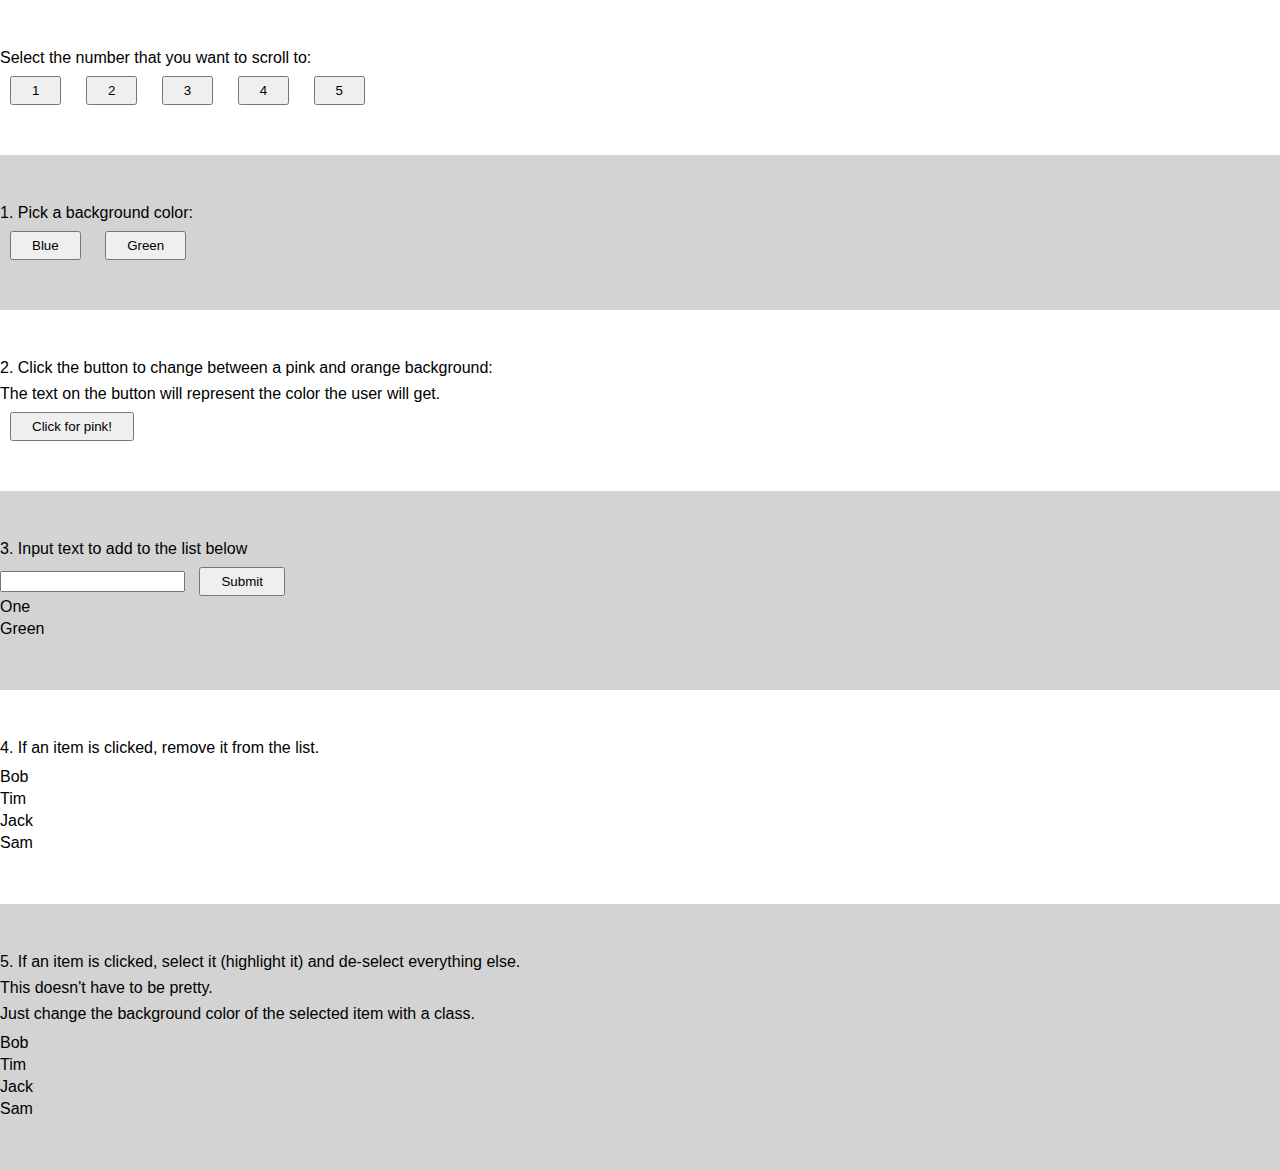
<file: assignment.html>
<!DOCTYPE html>
<html>
  <head> 
    <meta charset="utf-8"> 
    <meta name="viewport" content="width=device-width,initial-scale=1">
    <title>JS in the Browser</title> 
    <link rel="stylesheet" href="reset.css">
    <link rel="stylesheet" href="assignment-styles.css">
  </head> 
  <body>
    <section id="selection">
      <div class="inner-content">
        <p>Select the number that you want to scroll to:</p>
        <button id="buttonOne">1</button>
        <button id="buttonTwo">2</button>
        <button id="buttonThree">3</button>
        <button id="buttonFour">4</button>
        <button id="buttonFive">5</button>
      </div>
    </section>
    <section class="dark-bg" id="one">
      <div class="inner-content">
        <p>1. Pick a background color:</p>
        <button id="blueButton">Blue</button>
        <button id="greenButton">Green</button>
      </div>
    </section>
    <section id="two">
      <div class="inner-content">
        <p>2. Click the button to change between a pink and orange background:</p>
        <p>The text on the button will represent the color the user will get.</p>
        <button id="pinkButton">Click for pink!</button>
      </div>
    </section>
    <section class="dark-bg" id="three">
      <div class="inner-content">
        <p>3. Input text to add to the list below</p>
        <input type="text" id="inputText">
        <button id="submitButton">Submit</button>
        <ul id="threeList">
          <li>One</li>
          <li>Green</li>
        </ul>
      </div>
    </section>
    <section id="four">
      <div class="inner-content">
        <p>4. If an item is clicked, remove it from the list.</p>
        <ul id="fourList">
          <li>Bob</li>
          <li>Tim</li>
          <li>Jack</li>
          <li>Sam</li>          
        </ul>
      </div>
    </section>
    <section class="dark-bg" id="five">
      <div class="inner-content">
        <p>5. If an item is clicked, select it (highlight it) and de-select everything else.</p>
        <p>This doesn't have to be pretty.</p>
        <p>Just change the background color of the selected item with a class.</p>
        <ul id="fiveList">
          <li>Bob</li>
          <li>Tim</li>
          <li>Jack</li>
          <li>Sam</li>          
        </ul>
      </div>
    </section>
    <script src="index.js"></script>    
  </body>
</html>
</file>
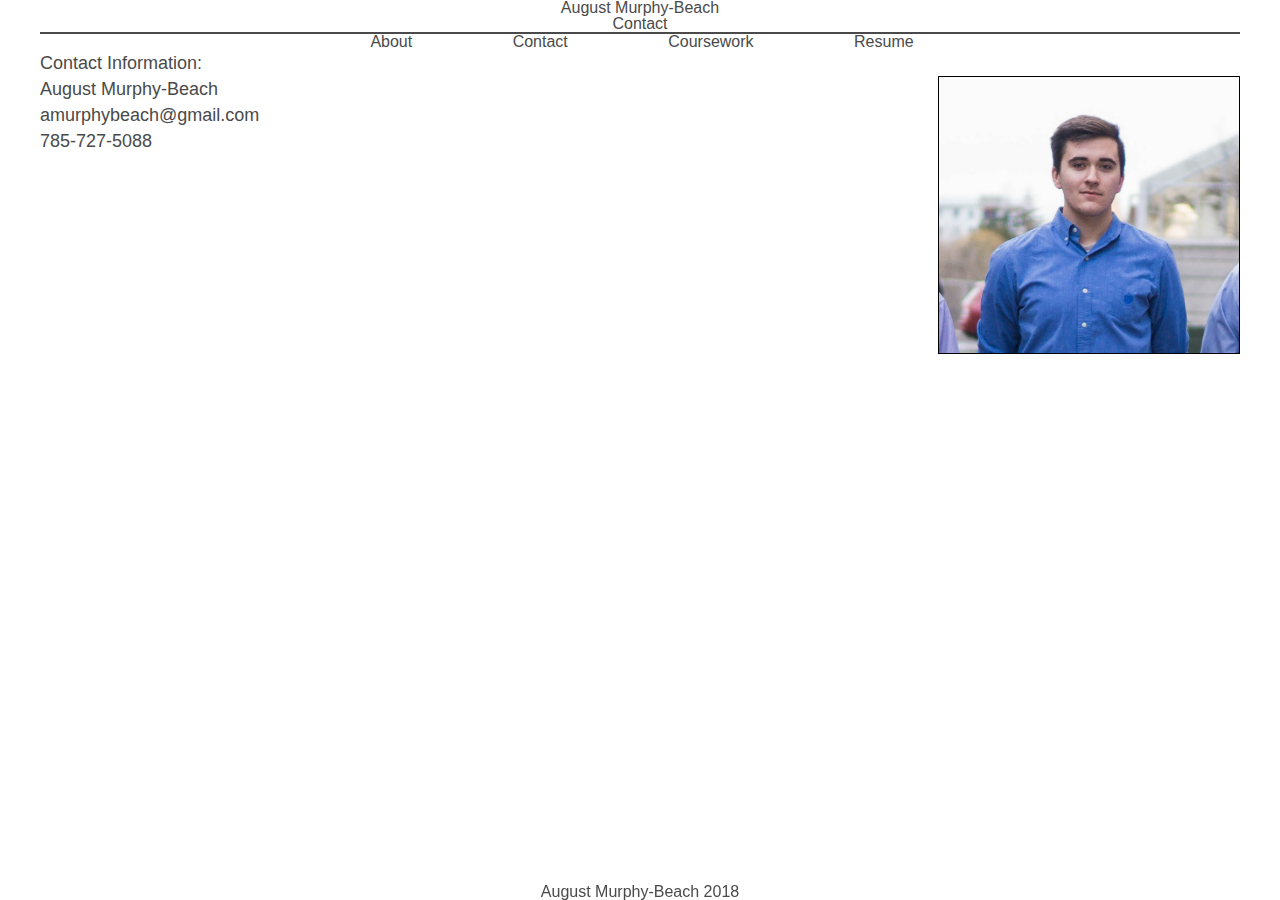
<file: contact.html>
<!doctype html>
<html class="no-js" lang="">
    <head>
        
        <title>Murphy-Beach</title>
        <link rel="stylesheet" href="reset.css">
        <link rel="stylesheet" href="mystyle.css">
    </head>
    
    
    
     <body>
        <div id = "header">
            <h1>August Murphy-Beach</h1>
            <h2>Contact</h2>
        </div>
        
        <div id = "linkbar">
            <ul>
                <li><a href = "index.html">About</a></li>
                <li><a href = "contact.html">Contact</a></li>
                <li id="links"><a href = "courses.html">Coursework</a></li>
                <li><a href = "resume.html">Resume</a></li>
                
            </ul>
         </div>
         
         <div id = "introduction">
            <p><h2>Contact Information:</h2></p> 
         </div>
         
        <div id = "introduction">
             <p>August Murphy-Beach</p>
            <p>amurphybeach@gmail.com</p>
            <p>785-727-5088</p>
             
         </div>
    
        <div id = "profilediv">
        <img id = profile src = mugshot.jpg height = 276 width = 300>
         </div>
            
             
             
    </body>

    <div class="footer">
        <p>August Murphy-Beach 2018</p>
    </div>
</html>
</file>
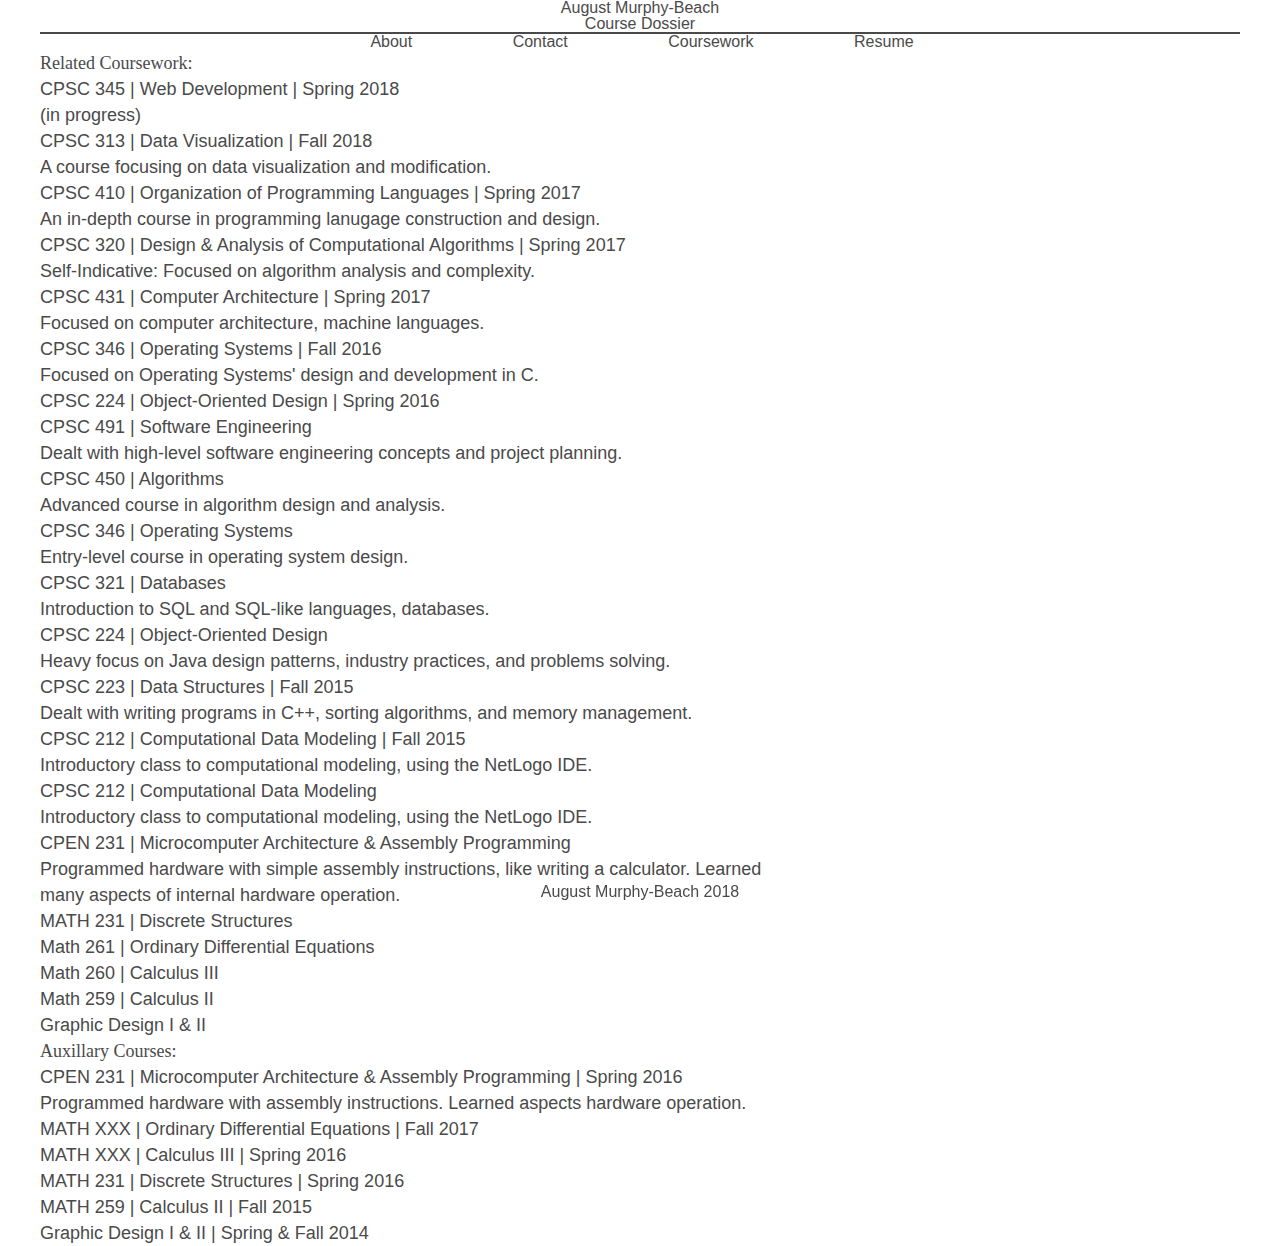
<file: courses.html>
<!doctype html>
<html class="no-js" lang="">
    <head>
        
        <title>Murphy-Beach</title>
        <link rel="stylesheet" href="reset.css">
        <link rel="stylesheet" href="mystyle.css">
    </head>
    
    
    
     <body>
        <div id = "header">
            <h1>August Murphy-Beach</h1>
            <h2>Course Dossier</h2>
        </div>
        
        <div id = "linkbar">
            <ul>
                <li><a href = "index.html">About</a></li>
                <li><a href = "contact.html">Contact</a></li>
                <li id="links"><a href = "courses.html">Coursework</a></li>
                <li><a href = "resume.html">Resume</a></li>
                
            </ul>
         </div>
         
         
         
         <div id = "introduction">
             <h4>Related Coursework:</h4>
             <ul>
                 <li>CPSC 345 | Web Development | Spring 2018</li>
                 <ul><li>(in progress)</li></ul>
                 <li>CPSC 313 | Data Visualization | Fall 2018</li>
                 <ul><li>A course focusing on data visualization and modification.</li></ul>
                 <li>CPSC 410 | Organization of Programming Languages | Spring 2017</li>
                 <ul><li>An in-depth course in programming lanugage construction and design.</li></ul>
                 <li>CPSC 320 | Design & Analysis of Computational Algorithms | Spring 2017</li>
                 <ul><li>Self-Indicative: Focused on algorithm analysis and complexity.</li></ul>
                 <li>CPSC 431 | Computer Architecture | Spring 2017</li>
                 <ul><li>Focused on computer architecture, machine languages. </li></ul>
                 <li>CPSC 346 | Operating Systems | Fall 2016</li>
                 <ul><li>Focused on Operating Systems' design and development in C.</li></ul>
                 <li>CPSC 224 | Object-Oriented Design | Spring 2016</li>
                 <li>CPSC 491 | Software Engineering</li>
                 <ul><li>Dealt with high-level software engineering concepts and project planning.</li></ul>
                 <li>CPSC 450 | Algorithms</li>
                 <ul><li>Advanced course in algorithm design and analysis.</li></ul>
                 <li>CPSC 346 | Operating Systems</li>
                 <ul><li>Entry-level course in operating system design. </li></ul>
                 <li>CPSC 321 | Databases</li>
                 <ul><li>Introduction to SQL and SQL-like languages, databases.</li></ul>
                 <li>CPSC 224 | Object-Oriented Design</li>
                 <ul><li>Heavy focus on Java design patterns, industry practices, and problems solving.</li></ul>
                 <li>CPSC 223 | Data Structures | Fall 2015</li>
                 <ul><li>Dealt with writing programs in C++, sorting algorithms, and memory management.</li></ul>

                 <li>CPSC 212 | Computational Data Modeling | Fall 2015</li>
                 <ul><li>Introductory class to computational modeling, using the NetLogo IDE. </li></ul> 
                 <li>CPSC 212 | Computational Data Modeling</li>
                 <ul><li>Introductory class to computational modeling, using the NetLogo IDE. </li></ul>
                 <li>CPEN 231 | Microcomputer Architecture & Assembly Programming </li>
                 <ul><li>Programmed hardware with simple assembly instructions, like writing a calculator. Learned many aspects of internal hardware operation.</li></ul>
                 <ul><li></li></ul>
                 <li>MATH 231 | Discrete Structures</li>
                 <li>Math 261 | Ordinary Differential Equations</li>
                 <li>Math 260 | Calculus III</li>
                 <li>Math 259 | Calculus II</li>
                 <li>Graphic Design I & II</li>
             </ul>
             
             <h4> Auxillary Courses: </h4>
                 <ul>
                 <!-- Auxillary Courses/-->
                 <li>CPEN 231 | Microcomputer Architecture & Assembly Programming | Spring 2016 </li>
                 <ul><li>Programmed hardware with assembly instructions. Learned aspects  hardware operation.</li></ul>
                     
                 <li>MATH XXX | Ordinary Differential Equations | Fall 2017</li>
                 <li>MATH XXX | Calculus III | Spring 2016</li>
                 <li>MATH 231 | Discrete Structures | Spring 2016</li>
                 <li>MATH 259 | Calculus II | Fall 2015</li>
                 <li>Graphic Design I & II | Spring & Fall 2014</li>
             </ul>
            
         </div>
             
         <div id = "profilediv">

<!--        <img id = profile src = "http://i.imgur.com.png"> Need a new Picture-->
        <!-- <img id = profile src = "https://www.gonzaga.edu/Campus-Resources/Offices-and-Services-A-Z/MarketingandCommunications/img/logos/GUwBulldog_rgb_4clr_whtbkgd_hi-res.jpg">-->
         </div>
             
        
        
 

        
    </body>
    
        <div class="footer">
        <p>August Murphy-Beach 2018</p>
    </div>
</html>
</file>
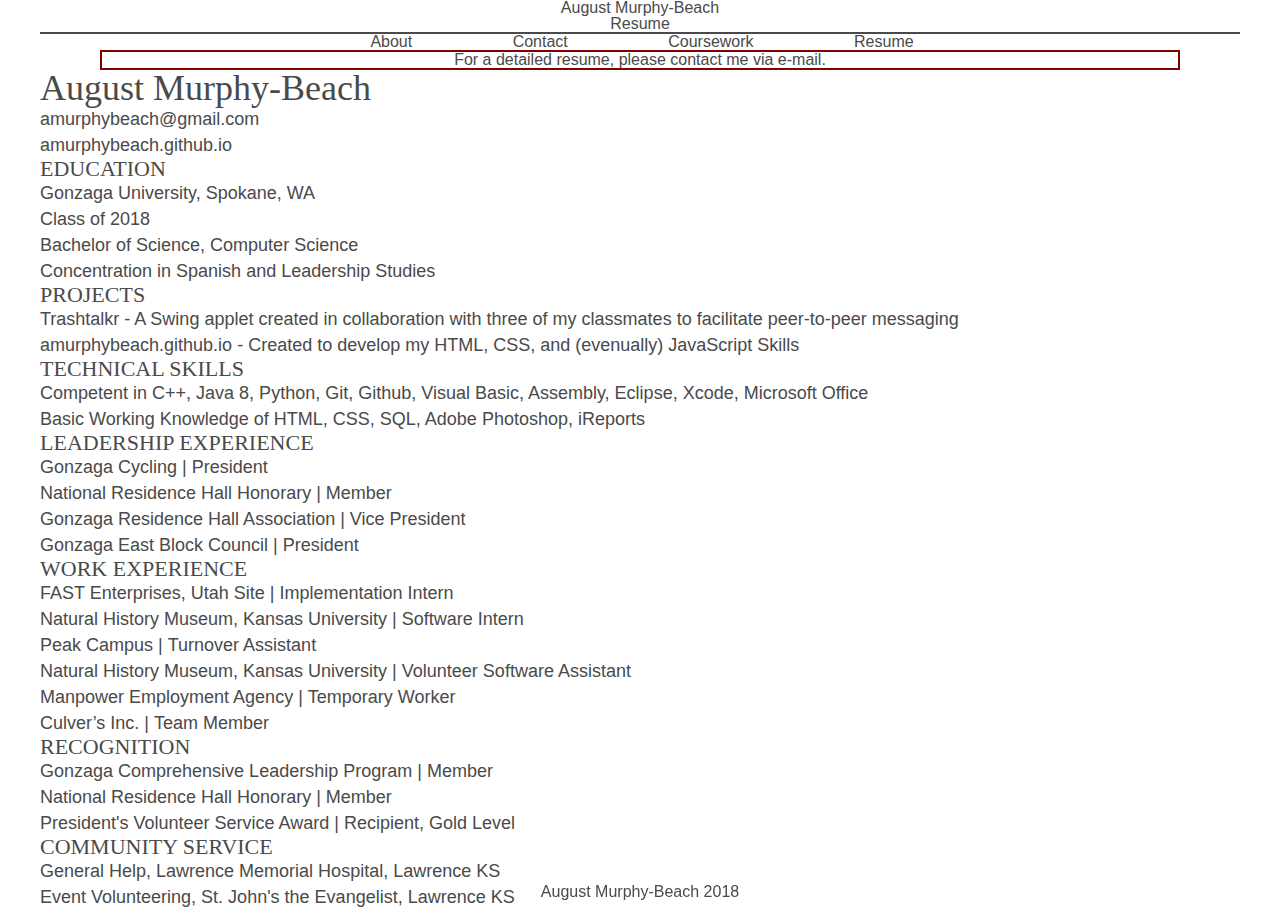
<file: resume.html>
<!doctype html>
<html class="no-js" lang="">
    <head>
        
        <title>Murphy-Beach</title>
        <link rel="stylesheet" href="reset.css">
        <link rel="stylesheet" href="mystyle.css">
    </head>
    
    
    
     <body>
        <div id = "header">
            <h1>August Murphy-Beach</h1>
            <h2>Resume</h2>
        </div>
        
        <div id = "linkbar">
            <ul>
                <li><a href = "index.html">About</a></li>
                <li><a href = "contact.html">Contact</a></li>
                <li id="links"><a href = "courses.html">Coursework</a></li>
                <li><a href = "resume.html">Resume</a></li>
                
            </ul>
         </div>
         
         <div id = "advert">
            <p><center>For a detailed resume, <a href = "mailto:amurphybeach@gmail.com">please contact me via e-mail.</a></center></p>
         </div>
         
         <div id = "myresume">  
             <p class = "resumeh1"> August Murphy-Beach </p>
             <p class = "resumebody">
                 <a href = "mailto:amurphybeach@gmail.com">amurphybeach@gmail.com</a><br>
                 <a href = "www.amurphybeach.github.io">amurphybeach.github.io</a></p>

             <p class = "resumeh2"> EDUCATION</p>
             <p class = "resumebody">
                 Gonzaga University, Spokane, WA<br>
                 Class of 2018<br>				

                 Bachelor of Science, Computer Science <br>
                 Concentration in Spanish and Leadership Studies</p>

             
             <p class = "resumeh2"> PROJECTS</p>
             <p class = "resumebody"> 
                 Trashtalkr - A Swing applet created in collaboration with three of my classmates to facilitate peer-to-peer messaging<br>
                 <a href = amurphybeach.github.io>amurphybeach.github.io</a> - Created to develop my HTML, CSS, and (evenually) JavaScript Skills
             </p>
             
             <p class = "resumeh2"> TECHNICAL SKILLS</p>
             <p class = "resumebody"> 

                 Competent in C++, Java 8, Python, Git, Github, Visual Basic, Assembly, Eclipse, Xcode, Microsoft Office<br> 
                 Basic Working Knowledge of HTML, CSS, SQL, Adobe Photoshop, iReports</p>

             
             <p class = "resumeh2"> LEADERSHIP EXPERIENCE</p>
             <p class = "resumebody">


                 Gonzaga Cycling | <em>President</em> <br>
                 National Residence Hall Honorary | <em>Member</em> <br>
                 Gonzaga Residence Hall Association | <em>Vice President</em> <br>
                 Gonzaga East Block Council | <em>President</em> <br>
             </p>
             
             <p class = "resumeh2"> WORK EXPERIENCE</p>
             <p class = "resumebody">
                 FAST Enterprises, Utah Site | <em>Implementation Intern</em> <br>
                 Natural History Museum, Kansas University | <em>Software Intern</em> <br>
                 Peak Campus | <em>Turnover Assistant</em> <br>
                 Natural History Museum, Kansas University | <em>Volunteer Software Assistant</em> <br>
                 Manpower Employment Agency | <em>Temporary Worker</em> <br>
                 Culver’s Inc. | <em>Team Member</em>
            </p>
             
             <p class = "resumeh2"> RECOGNITION</p>
             <p class = "resumebody"> 
                 Gonzaga Comprehensive Leadership Program | <em>Member</em> <br>
                 National Residence Hall Honorary | <em>Member</em> <br>
                 President's Volunteer Service Award | <em> Recipient, Gold Level </em> <br>
             </p>
             
             <p class = "resumeh2"> COMMUNITY SERVICE</p>
             <p class = "resumebody"> 
                 General Help, Lawrence Memorial Hospital, Lawrence KS<br>
                 Event Volunteering, St. John's the Evangelist, Lawrence KS </p> 
             
             <p class = "resumebody"></p>
         </div>
             
             
        
        
 

        
    </body>
    
        <div class="footer">
        <p>August Murphy-Beach 2018</p>
    </div>
</html>
</file>
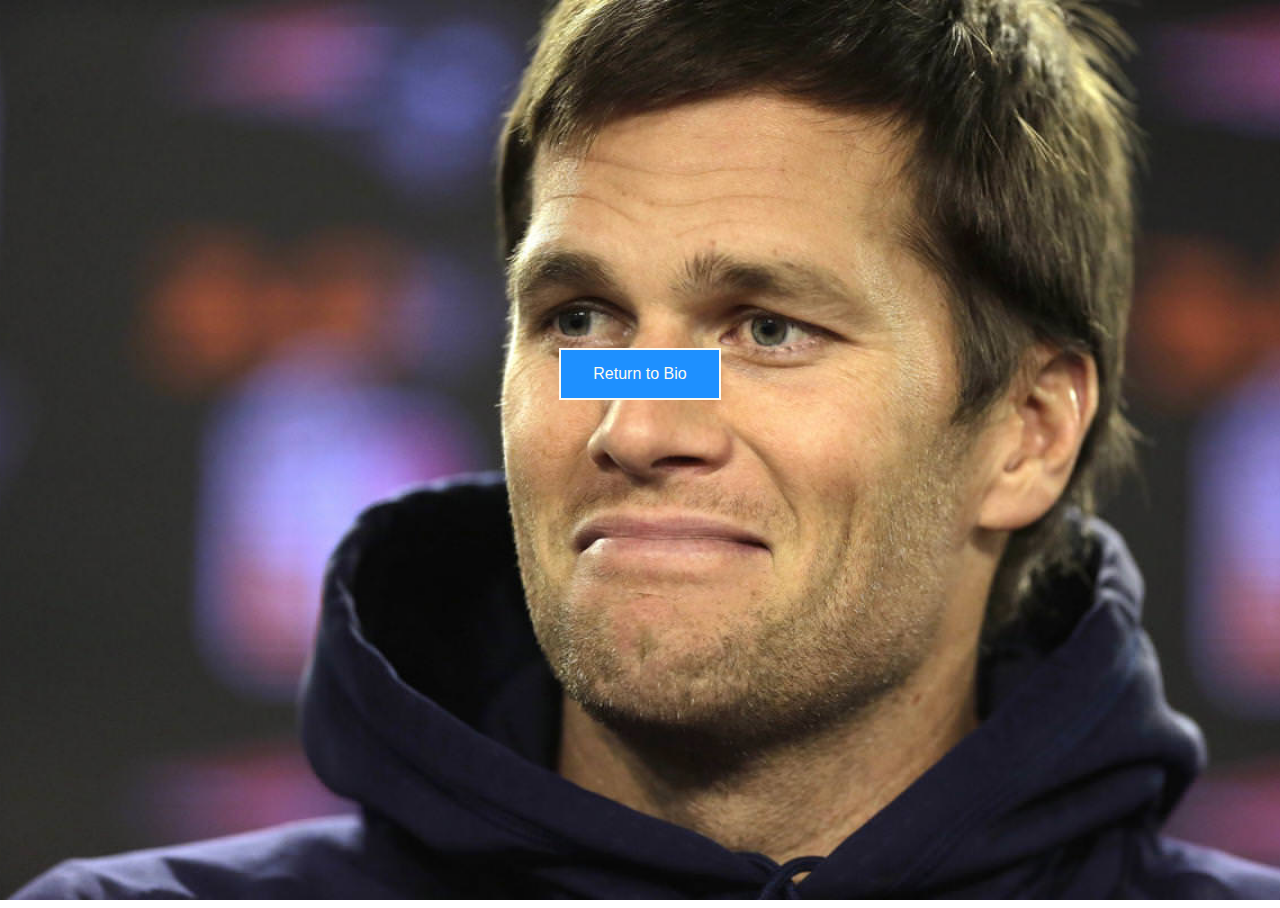
<file: takeover.html>
<!DOCTYPE html>
<html>
  <head>
    <meta charset="utf-8">
    <title>Tom Brady Takeover</title>
  <link rel="reset" href="reset.css" type="text/css">
  <link rel="stylesheet" href="takeover_styles.css" type="text/css">
  <link href="https://fonts.googleapis.com/css?family=Roboto" rel="stylesheet">
  </head>
  <body>
      

     <center> 
          <a href = "index.html"><Button class = "Button" >Return to Bio</Button></a> </center>
  

    
  </body>
</html>
</file>
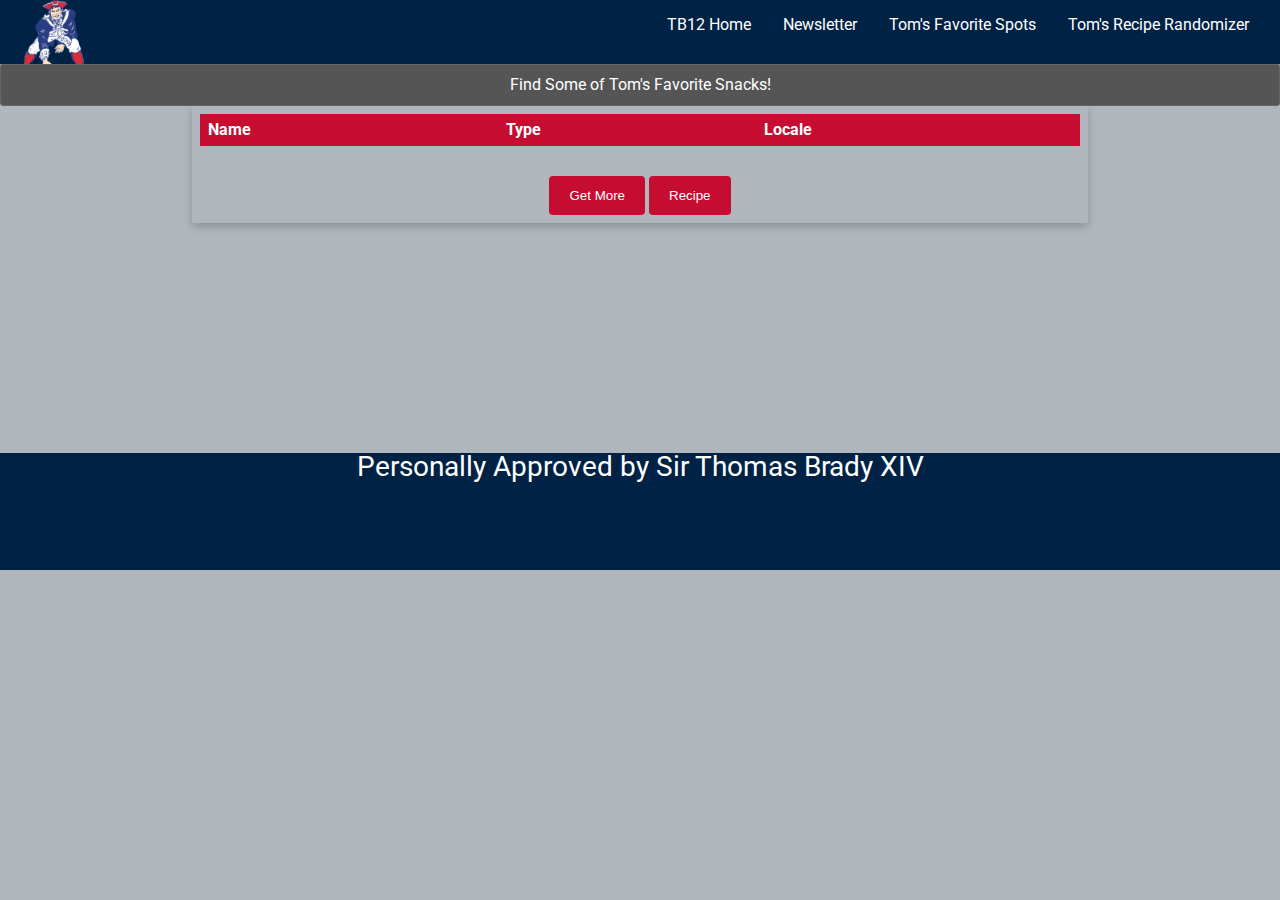
<file: HW11/api.html>
<!DOCTYPE html>
<html lang="en">
<head>
    <meta charset="UTF-8">
    <meta name="viewport" content="width=device-width, initial-scale=1.0">
    <meta http-equiv="X-UA-Compatible" content="ie=edge">
    <link rel="stylesheet" type="text/css" href="css/style.css">
    <link rel="stylesheet" type="text/css" href="css/reset.css">
    <link href="https://fonts.googleapis.com/css?family=Roboto" rel="stylesheet">
    <link href="https://fonts.googleapis.com/css?family=Allura" rel="stylesheet">  
    <link rel="stylesheet" href="https://use.fontawesome.com/releases/v5.0.10/css/all.css" integrity="sha384-+d0P83n9kaQMCwj8F4RJB66tzIwOKmrdb46+porD/OvrJ+37WqIM7UoBtwHO6Nlg" crossorigin="anonymous">


    <title>Randomizer</title>
</head>
<body>

    <header class="header">
        <div class="center">
            <a class="logo" href="index.html"><img src="images/pats.png" alt=""></a>
            <span class="toggle-nav">Menu</span>
            <nav class="top-menu collapse">
                <ul>
                    <li class="menu-header"><a href="index.html" class="button">TB12 Home</a></li>
                    <li class="menu-header"><a href="form.html" class="button">Newsletter</a></li>
                    <li class="menu-header"><a href="map.html" class="button">Tom's Favorite Spots</a></li>
                    <li class="menu-header"><a href="api.html" class="button">Tom's Recipe Randomizer</a></li>
                </ul>
            </nav>
        </div>
    </header>

    <div class="hidden-panel">
            <h1>Find Some of Tom's Favorite Snacks!</h1>
    </div>

    <div class="container-api card" id="container-api">

        <table id="table-data">
            <tr>
                <th>Name</th>
                <th>Type</th>
                <th>Locale</th>
            </tr>
        </table>

        <div class="button-container" id="button">
            <button class="button-api" id="reload">
                Get More
            </button>
            <button class="button-api" id="info">
                Recipe
            </button>
        </div>

        <div class="hidden-info" id="info-container" style="display: none">
            <ol id="ingredients">
            </ol>

        </div>
    </div>

            
    <footer class="footer">
        <h1>Personally Approved by Sir Thomas Brady XIV  </h1>
    </footer>

    
        <script type="text/javascript" src="js/jquery-3.3.1.min.js"></script>
        <script type="text/javascript" src="js/api.js"></script>
</body>
</html>
</file>
<file: assignment-styles.css>
@font-face {
  font-family: 'ralewayregular';
  src: url('fonts/raleway-regular-webfont.eot');
  src: url('fonts/raleway-regular-webfont.eot?#iefix') format('embedded-opentype'),
       url('fonts/raleway-regular-webfont.woff2') format('woff2'),
       url('fonts/raleway-regular-webfont.woff') format('woff');
  font-weight: normal;
  font-style: normal;

}

html {
  font-family: 'ralewayregular', Verdana, sans-serif;
  box-sizing: border-box;
}

section {
  position: relative;
  padding: 50px 0;
}

.inner-content {
  position: relative;
}

.dark-bg {
  background-color: lightgray;
}

p {
  padding-bottom: 10px;
}

button {
  padding: 5px 20px;
  margin: 0 10px;
}

li {
  padding: 3px 0;
}
</file>
<file: mystyle.css>
body {
    font-family: "AvenirNext-Regular", "Times New Roman", Times, serif;
    color: #4A4A4A;
    background-color: #FFFFFF }

h1 {
    margin-bottom: 0;
}

h2{
    margin: 0 0 0 0;
    font-size 10px;
}

h3 {padding-top: 0em;
    padding-bottom: 0em;
    margin: 0 0;
    color: crimson;
    text-align: center;
}

h4 {
    font-family: AvenirNext-Regular;
}

h5{ 
    padding-top: 0em;
    padding-bottom: 0em;
    margin: 0 0;
    color: crimson;
    text-align: center;
    font-size: 2em;


}



#header{
    border-bottom:2.5px solid #4A4A4A;
    text-align: center;
    margin: 0px 40px 0px 40px;
}

#links{
    color:#FFFFFF;
}

a:link{
    color:#4A4A4A;
    text-decoration: none;
}

#linkbar li a:visited{
    color:#4A4A4A;
    text-decoration: none;}

#linkbar li a:hover{
    text-decoration: none;
    font-family:serif;
}

#linkbar{
    
    text-align: center;
    list-style: none;
    font-family: "AvenirNext-Bold";
    padding: 0;
    overflow: hidden;
    background-color: #FFFFFF;
}

#linkbar li {
    text-align: center;
    margin-right: -4px;
    display: inline;
}

#linkbar a{
    display: inline;  
    padding: 50px;
}

#introduction{
 
    font-family: AvenirNext-Regular;
    font-size: 18px;
    line-height: 26px;
    float: left;
    width: 60%;
    margin-left: 40px;
}

#introduction ul li {
    list-style: none;
}

#mylinks li{
    list-style: armenian;
}

#profilediv{
    float: right;
    right: 0;
    padding-right: 40px;
}

#profile{

    border: 1px solid black;
}

/* PROJECTS.HTML */

#project_list{
    float: left;
}

.project_item{
   /* float:left; 
    width: 80%;
    margin-left: 40px;
    margin-bottom: 20px;
    background: #EDEDED;
    border: 1px solid #B5B5B5;
    padding-left: 40px; */
    
    width: 80%;
    float: left;
    margin-left: 100px;
    margin-right: 100px;
    margin-bottom: 20px;
    padding: 10px;
    border: 1px solid #B5B5B5;
    border-radius: 2px;
    background: #EDEDED;

}

.project_txt{
    margin-left 40px;
}

.project_img{
    float: right    ;
    
    padding-right: 20px;
}

/* LINKS.HTML */

#courseworklist{
    margin-left: 40px
    font-family: AvenirNext-Regular;
    
    
}

/* RESUME.HMTL */
#myresume{
    font-family: Helvetica, sans-serif;
    float: left;
    margin-left: 40px;
    width: 75%;
}

#advert{
    border: 2px solid maroon;
    margin-left: 100px;
    margin-right: 100px;  
}

.resumeh1{
    font-family: Helvetica-Bold;
    font-size: 36px;
    margin-bottom: 0;
}

.resumeh2{
    font-family: Helvetica-Bold;
    font-size: 22px;
    margin-bottom 0;
}

.resumebody{
    font-family: Helvetica;
    font-size: 18px;
    line-height: 26px;
}
.flr { /* floats right */
    float:right;
}

.footer{
    position: fixed;
    left: 0;
    bottom: 0;
    width: 100%;
    text-align: center;
}
</file>
<file: takeover_styles.css>
body { 
    /* The image used */
    background-image: url(brady.jpg);

    /* Full height */
    height: 100%; 

    /* Center and scale the image nicely */
    background-position: center;
    background-repeat: no-repeat;
    background-size: cover;
}

body, html {
    height: 100%;
}

.Button{
    background-color: white; /* Green */
    border: none;
    color: floralwhite;
    padding: 15px 32px;
    text-align: center;
    text-decoration: none;
    display: inline-block;
    font-size: 16px;
    margin: 4px 2px;
    cursor: pointer;
    background-color: dodgerblue; 
    color: floralwhite; 
    border: 2px solid floralwhite;
    margin-top:340px;
}


@keyframes fun_times {
    0%   {background-color: darkblue;}
    25%  {background-color: lightblue;}
    50%  {background-color: pink;}
    100% {background-color: red;}
}

.Button:hover{
    animation:fun_times;
    animation-duration: 3s;
}
</file>
<file: HW11/css/style.css>
body{
  height: 100%;
  min-height: 100%;
  background: #B0B7BC;
}

.header{
    overflow: hidden;
    background: #002244    ;
    padding: 0em 0 0;
    height: 10em;
    transition: all .4s linear;
    box-shadow: 0px 2px 2px gray;
}

.top-menu{
    color: #fff;
    clear: left;
    visibility: inherit;
    transition: visibility .4s linear;
    margin-top: 5px;
}

.top-menu ul, .top-menu li{
    list-style: none;
    margin: 0;
    padding: 0;
}

.top-menu li:hover{
    border-bottom:3px dotted #C60C30;
}


.top-menu a{
    color: #fff;
    width: 100%;
    height: auto;
    display: block;
    padding: 0.75em 1em;
    text-decoration: none;
    border-top:#666 1px solid;
    cursor: pointer;
}

.toggle-nav {
    float: right;
    padding: 1em;
    margin: 0 0 1em 1em;
    color: rgb(255,255,255);
    cursor: pointer;
  }

  .menu-expanded {
    height: 15em;
  }

  .fab{
    color: white;
    font-size: 50px;
    text-align: center;
    margin: 20px;
  }

.flex-container{ padding-left 50px}

.footer{
  height: 100px;
  width: 100%;
  margin-top: 18%;
  background: #002244;
  margin-bottom: 0px;
  min-height: 13vh;
}

.about, .hidden-panel, .why, .hidden-panel-why{
  line-height: 30px;
  margin: auto;
  font-size: 16px;
  padding: 5px;
  text-align: center;
  background: #555;
  border: solid 1px #666;
  color: #ffffff;
  border-radius: 3px;
}

.footer h1{
  color: white;
  font-size: 28px;
  text-align: center;
}

.header .center{
    max-width: 1250px;
    margin: auto;
    overflow: hidden;
}

.logo{
  max-width: 80px;
  display: block;
  float: left;
}

.logo img{
    display: block;
    max-width: 80px;
}




  /* Image Gallery */
  * {
    box-sizing: border-box;
  }

  
  /* Position the image container (needed to position the left and right arrows) */
  .container-gallery {
    margin-top:  10px;
    padding 0 0 0 0;
    position: relative;
    display: block;
  }
  
  /* Hide the images by default */
  .meal-slide {
    display: none;
    text-align: center;
  }

  .card{
    box-shadow: 0 4px 8px 0 rgba(0,0,0,0.2);
    transition: 0.3s;
    padding: 8px 8px;
  }

  .card:hover{
    box-shadow: 0 8px 16px 0 rgba(0,0,0,0.2);
  }
  
  /* Next & previous buttons */
  .prev,
  .next {
    cursor: pointer;
    position: absolute;
    top: 40%;
    width: auto;
    padding: 16px;
    margin-top: -50px;
    color: white;
    font-weight: bold;
    font-size: 20px;
    border-radius: 0 3px 3px 0;
    user-select: none;
    -webkit-user-select: none;
    background-color: rgba(0, 0, 0, 0.8);

  }
  
  /* Position the "next button" to the right */
  .next {
    right: 0;
    border-radius: 3px 0 0 3px;
  }
  
  /* Number text (1/3 etc) */
  .numbertext {
    font-size: 12px;
    padding: 8px 12px;
    position: absolute;
    top: 0;
  }
  
  .row:after {
    content: "";
    display: table;
    clear: both;
  }
  
  /* Six columns side by side */
  .column {
    float: left;
    width: 16.66%;
  }
  
  /* Add a transparency effect for thumnbails */
  .demo {
    opacity: 0.6;
  }
  
  .active,
  .demo:hover {
    opacity: 1;
  }

    /* Form */

    .bar
    {
      width:100%;
      overflow:hidden;
      margin-bottom: 30px;
    }

    .bar-item{
      padding:8px 16px;
      width:auto;
      border:none;
      display:block;
      outline:0;
    }

    .button-bar{
      border:none;
      display:inline-block;
      padding:8px 16px;
      vertical-align:middle;
      overflow:hidden;
      text-decoration:none;
      color:white;
      background-color:#ff3d00;
      text-align:center;
      cursor:pointer;
      white-space:nowrap}

      .animate-fade{
        animation:fading 3s linear;
      }
      @keyframes fading{
        0%{
          opacity: 0;
        }
        100%{
          opacity: 1;
        }
      }

  .form{
    display: inline;
    margin: auto;
  }

  .container-form{
    width: 50%;
    margin: auto;
    text-align: center;
  }

  input[type=text],input[type=email] , select, textarea {
    width: 100%;
    padding: 12px;
    resize: vertical;
  }

  label {
    padding: 12px 12px 12px 0;
    display: inline-block;
  }

  input[type=submit] {
    background-color: #ff3d00;
    color: white;
    padding: 12px 20px;
    margin-top: 20px;
    margin-bottom: 20px;
    border: none;
    border-radius: 4px;
    cursor: pointer;
  }

  .form-text{
    margin-top: 10px;

  }

  input[type=submit]:hover {
    background-color: #c30000;
  }


  .meal, .hidden-meal{
    line-height: 30px;
    margin: auto;
    font-size: 16px;
    padding: 5px;
    text-align: center;
    background: #5cb85c;
    border: solid 1px #54ad54;
    color: #ffffff;
    border-radius: 3px;
    user-select: none;
  }


  /* Map */

  #map{
    width: 50%;
    height: 400px;
    margin: auto;
    background-color: grey;
  }

  
  /* Close Button */
  .close {
    color: white;
    float: right;
    font-size: 28px;
    font-weight: bold;
  }

.close:hover,
.close:focus {
  color: #000;
  text-decoration: none;
  cursor: pointer;
}



  /* Add Animation */
  @keyframes animatetop {
    from {top: -300px; opacity: 0}
    to {top: 0; opacity: 1}
  }

/* API page */
.img-thumb{
  max-width: 200px;
}

.button-api{
  background-color: #C60C30;
  color: white;
  padding: 12px 20px;
  margin: auto;
  border: none;
  border-radius: 4px;
  cursor: pointer;
  display: inline;
  text-align: center;
}

.button-container{
  text-align: center;
  margin: auto;
}

#table-data {
  margin: auto;
  text-align: center;
  border-collapse: collapse;
  width: 100%;
  margin-bottom: 30px;
}

th, td {
  text-align: left;
  padding: 8px;
}

tr:nth-child(even){background-color: #f2f2f2}

th {
  background-color: #C60C30;
  color: white;
}

.hidden-info{
  display: inline-block;
  width: 100%;
}

ol{
  background-color: #C60C30;
  color: white;
  padding: 12px 20px;
  margin: auto;
  border: none;
  border-radius: 4px;
  display: inline;
  text-align: center;
  list-style-type:square;
}

.stylized{
  background-color: #C60C30;
  color: white;
  padding: 12px 20px;
  margin: auto;
  border: none;
  border-radius: 4px;
  display: inline;
  list-style-type:square;
}

   /* Mobile Sizing */

   @media only screen and (min-width:450px){
    .header span{
        display: block;
    }

    .top-menu{
        clear: left;
        position: relative;
        visibility: inherit;
        transition:visibility .4s linear;
    }

}

@media only screen and (min-width:700px){
  .header{
      height: 4em;
  }
  .logo{
      max-width: 92px;
  }
  .numbertext{
    color: black;
  }
  .meal-slide img{
    height:100%;
  }
  .top-menu{
      width: auto;
      float: right;
      display: block;
      clear: none;
      visibility: visible;
  }
  .header span{
      display: none;
  }
  .top-menu ul, .top-menu li{
      float: left;
  }
  .top-menu a{
      border-top: none;
  }
  .container-form{
    margin-top: 10%;
  }
  #map{
    margin-top: 5%;
    margin-bottom: 30px;
    height: 700px;
  }

  .container-api{
    width: 70%;
    margin: auto;
  }

  ol,.stylized{
    display: inline-block;
    max-width:70%;
    margin-left:50px
  }

}

@media only screen and (max-width:699px){
  .collapse {
    visibility: hidden;
  }
  .meal-slide img{
    height:auto;
    width: 100%;
  }
  .numbertext{
    color: white;
    text-shadow:1px 1px black
  }
  .footer h1{
    color: white;
    font-size: 15px;
    text-align: center;
  }
  .container-form{
    width: 90%;
  }
  #map{
    width: 100%;
    margin-top: 5%;
  }
  .container-api{
    width: 90%;
    margin: auto;
  }
  ol,.stylized{
    display: block;
  }
  
}

@media only screen and (min-width:700px){
  .collapse {
    visibility: inherit;
  }
}

@media only screen and (max-width:1300px){
  ol,.stylized{
    display: block;
    margin: auto;
  }
}
</file>
